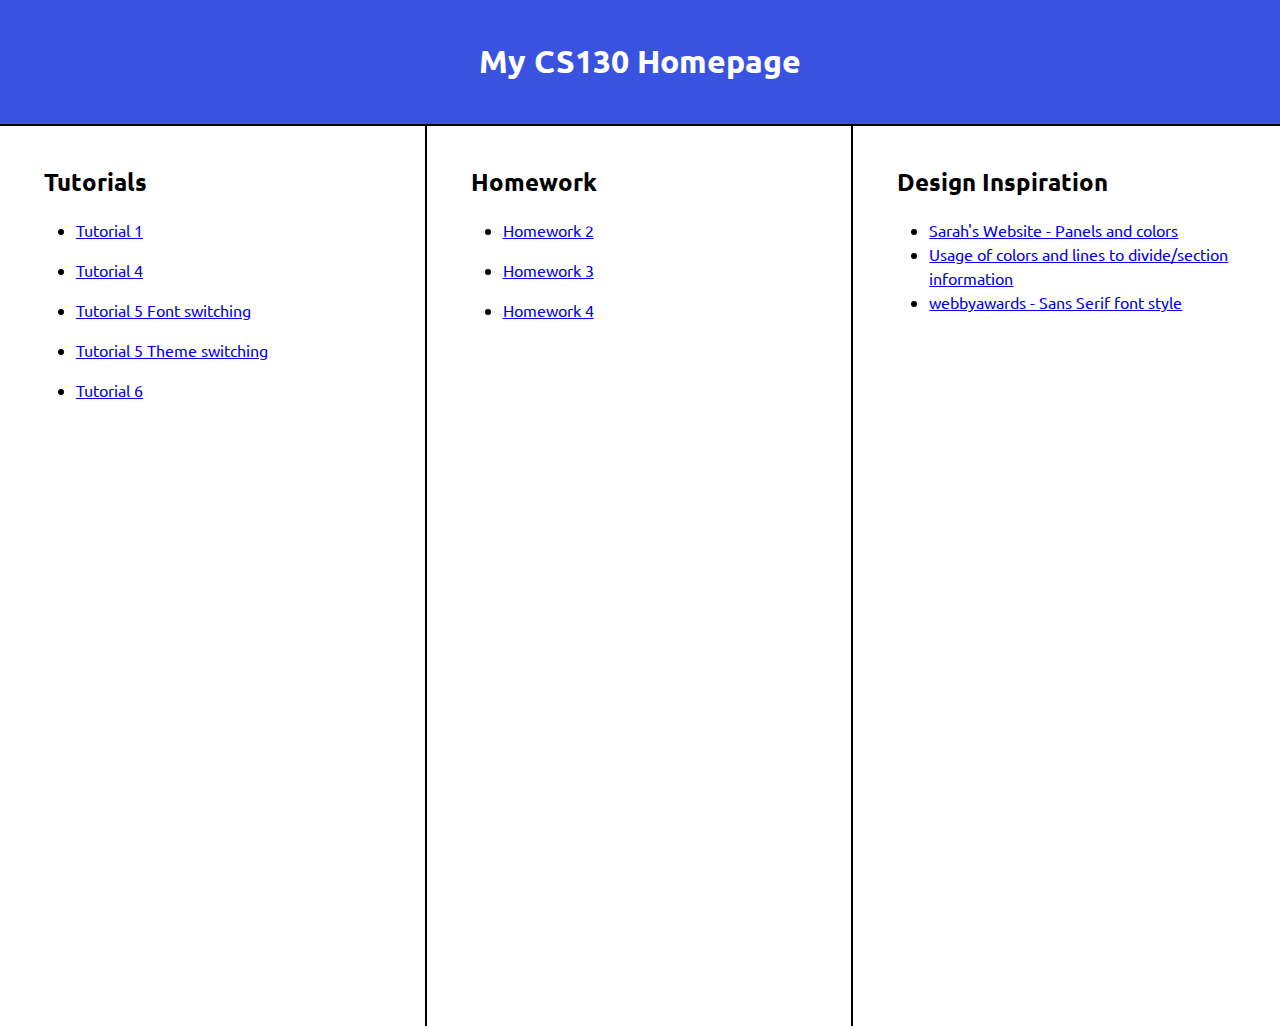
<file: index.html>
<!-- You're welcome to change any of this! -->
<!DOCTYPE html>
<html lang="en">
   <head>
        <!-- stylesheets and metadata go here -->
        <title>My CS130 Homepage</title>       
        <link rel="stylesheet" href="style.css">
        <link rel="preconnect" href="https://fonts.googleapis.com">
        <link rel="preconnect" href="https://fonts.gstatic.com" crossorigin>
        <link href="https://fonts.googleapis.com/css2?family=Ubuntu&display=swap" rel="stylesheet">
   </head>
   <body>
       <!-- HTML content tags go here. Change anything you want! -->
       <header>
           <h1>My CS130 Homepage</h1>
       </header> 
       <main>
            <section id="tutorials">
                <h2>Tutorials</h2>
                    <ul>
                        <li><a href="tutorials/tutorial01/index.html"> Tutorial 1</a></li>
                    </ul>
                    <ul>
                        <li><a href="tutorials/tutorial04/index.html"> Tutorial 4</a></li>
                    </ul>
                    <ul>
                        <li><a href="tutorials/tutorial05/01-font-switcher/index.html"> Tutorial 5 Font switching</a></li>
                    </ul>
                    <ul>
                        <li><a href="tutorials/tutorial05/02-theme-switcher/index.html"> Tutorial 5 Theme switching</a></li>
                    </ul>
                    <ul>
                        <li><a href="tutorials/tutorial06/index.html"> Tutorial 6</a></li>
                    </ul>
            </section>
            <section id="homework">
                <h2>Homework</h2>
                <ul>
                    <li><a href="hw02/index.html"> Homework 2</a></li>
                </ul>

                <ul>
                    <li><a href="hw03/index.html"> Homework 3</a></li>
                </ul>

                <ul>
                    <li><a href="hw04/your_task/index.html"> Homework 4</a></li>
                </ul>
                <!-- 
                    Links to your Homework assignments go here.
                    When you submit a new HW assignment, add a link to it here (if applicable)
                -->
            </section>
            <section id="inspiration">
                <h2>Design Inspiration</h2>
                    <ul>
                        <li><a href="https://vanwars.github.io/cs130-coursework/"> Sarah's Website - Panels and colors</a></li>
                        <li><a href="https://winners.webbyawards.com/2021/websites-and-mobile-sites/features-design/best-data-visualization/184028/johns-hopkins-coronavirus-resource-center">
                        Usage of colors and lines to divide/section information </a></li>
                        <li><a href="https://winners.webbyawards.com/winners"> webbyawards - Sans Serif font style</a></li>
                    </ul>
            </section>
        </main>
   </body>
</html>
</file>
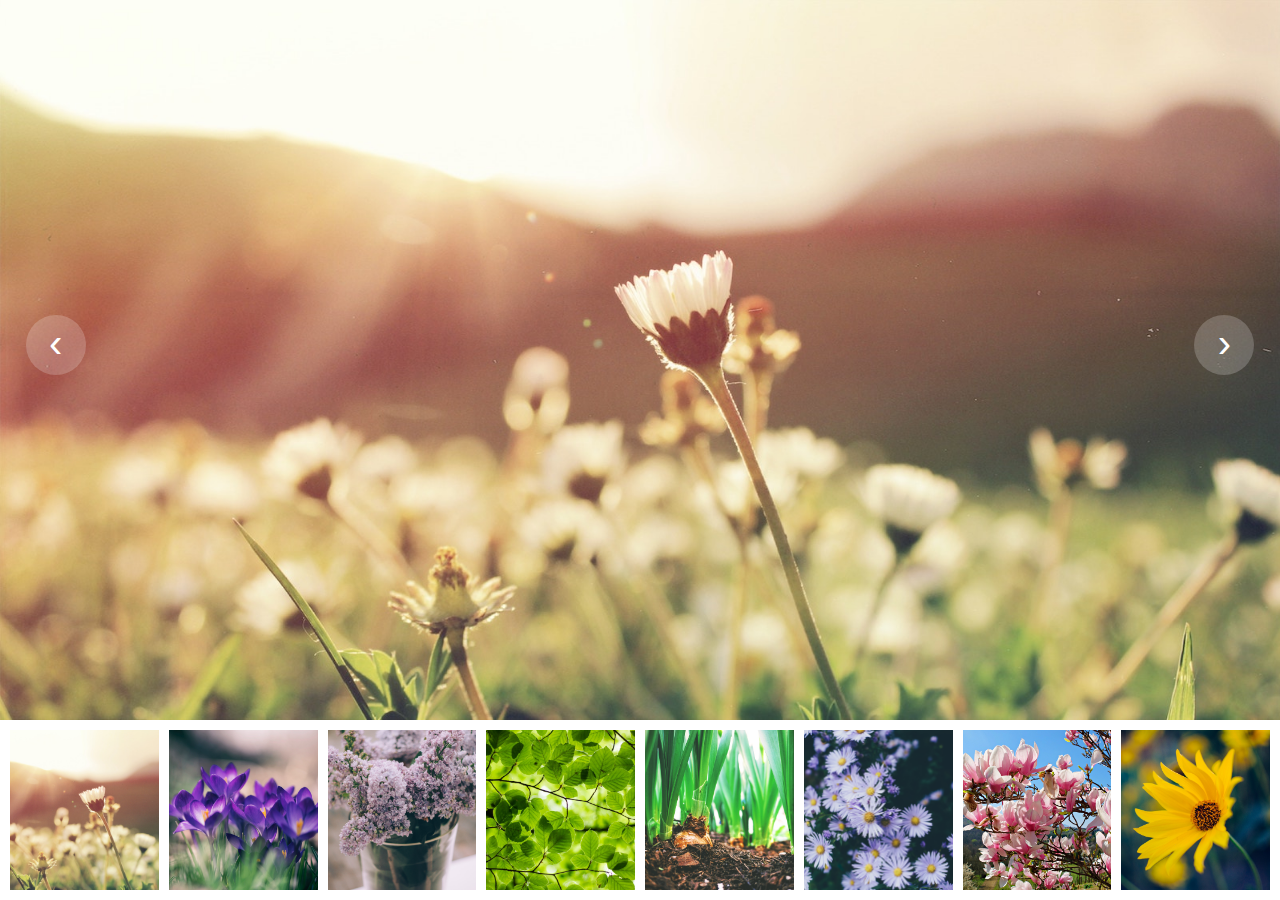
<file: hw03/index.html>
<!DOCTYPE html>
<html lang="en" dir="ltr">
    <head>
        <meta charset="utf-8">
        <title>Image Gallery</title>
        <meta name="viewport" content="width=device-width, initial-scale=1.0">
        <link rel="stylesheet" href="css/gallery.css">
        <script type="text/javascript" src="js/index.js" defer></script>
    </head>
    <body>
        <main>
            <!-- preview panel -->
            <section class="preview_box">
                <div class="featured_image" style="background-image:url('images/field1.jpg')"></div>
                <button class="prev">&lsaquo;</button>
                <button class="next">&rsaquo;</button>
            </section>

            <!-- thumbnails -->
            <ul class="cards"></ul>
        </main>
        
    </body>
</html>
</file>
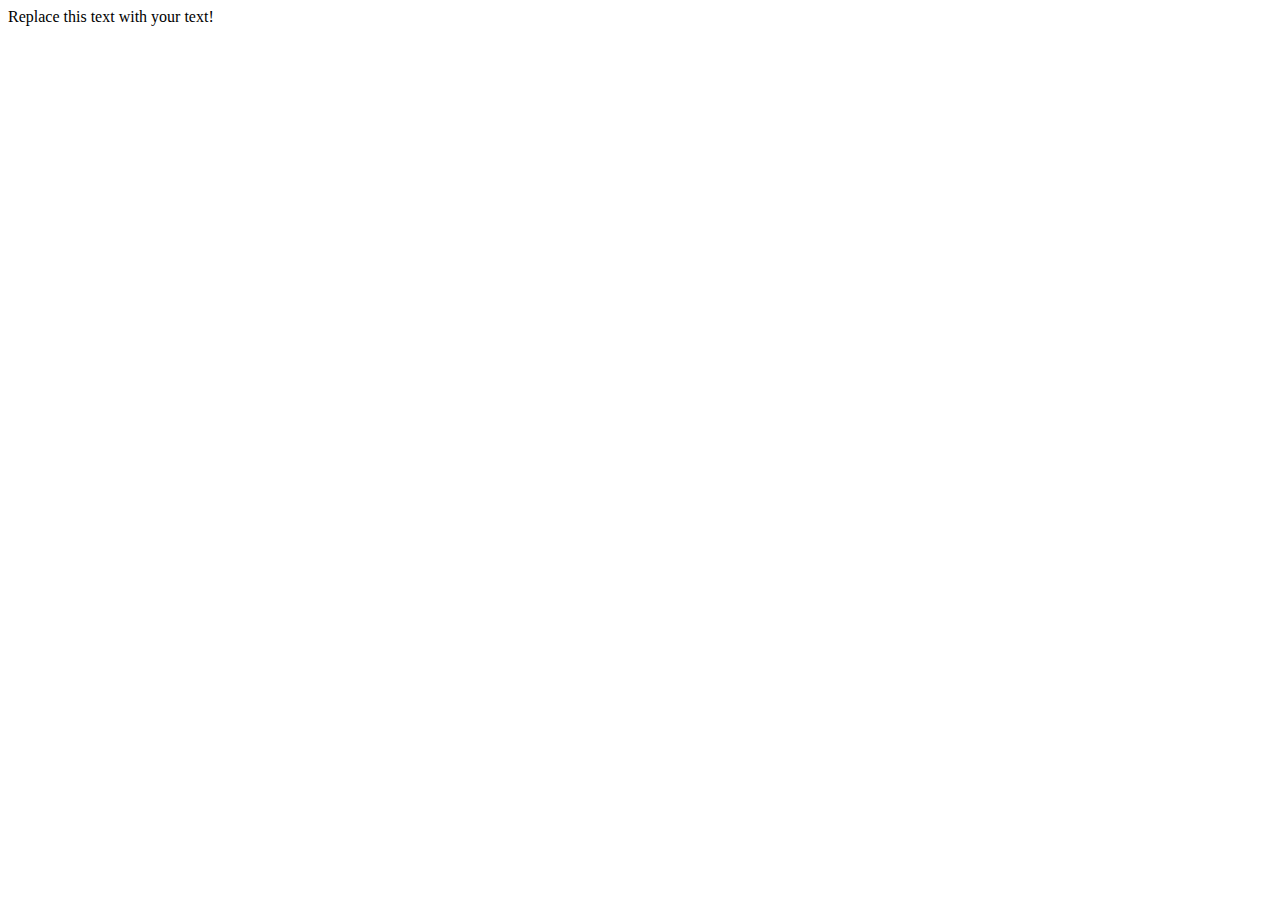
<file: lecture02/index.html>
<!DOCTYPE html>
<html lang="en">
    <head>
        <title>Hello world!</title>
        <link rel="stylesheet" href="styles.css" />
    </head>
    <body>
        Replace this text with your text!
        <!-- Your job:
        
        1. Add a heading and a paragraph element:
           https://eecs130.github.io/spring2022/html-reference/text-tags/

        2. Add 3 image tags. Two should link to images in the images folder,
           and one should link to an image on the internet:
           https://eecs130.github.io/spring2022/html-reference/images/

        3. Embed a YouTube or Vimeo video:
        https://eecs130.github.io/spring2022/html-reference/media-tags/

        4a. Add a list
        https://eecs130.github.io/spring2022/html-reference/compound-tags/

        4b. Add a table
        https://eecs130.github.io/spring2022/html-reference/compound-tags/

        5. Add some semantic tags to give your sections meaning
        https://eecs130.github.io/spring2022/html-reference/semantic-tags/

        6. If time, try to change the background color (hint: look at the stylesheet).
        
        -->
    </body>
</html>
</file>
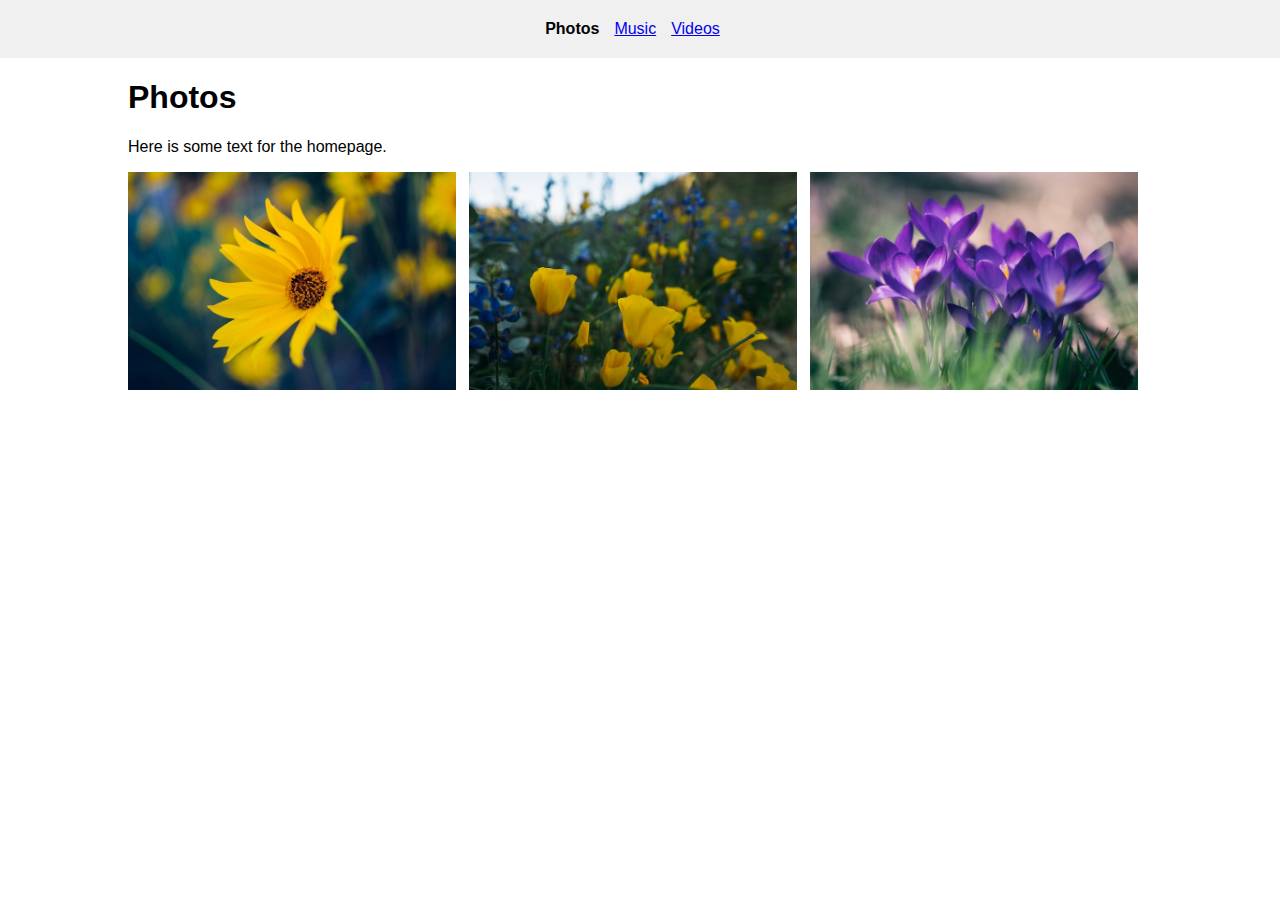
<file: tutorial01/index.html>
<!DOCTYPE html>
<html lang="en">
    
    <head>
        <!-- stylesheets and metadata go here -->
        
        <title>Photos</title>       
        <link rel="stylesheet" href="style.css">
    </head>
    <body>
        <!-- HTML content tags go here -->
        <nav class="navbar">
            <strong>Photos</strong>
            <a href="music.html">Music</a>
            <a href="videos.html">Videos</a>
        </nav>
        <main>
            <h1>Photos</h1>
            <p>Here is some text for the homepage.</p>

            <section class="photo-section">
                <!-- photos go here-->
                <img src="images/daisy.jpg" alt="daisy">
                <img src="images/poppies.jpg" alt="poppies">
                <img src="images/purple.jpg" alt="purple">
            </section>
        </main>
    </body>
</html>
</file>
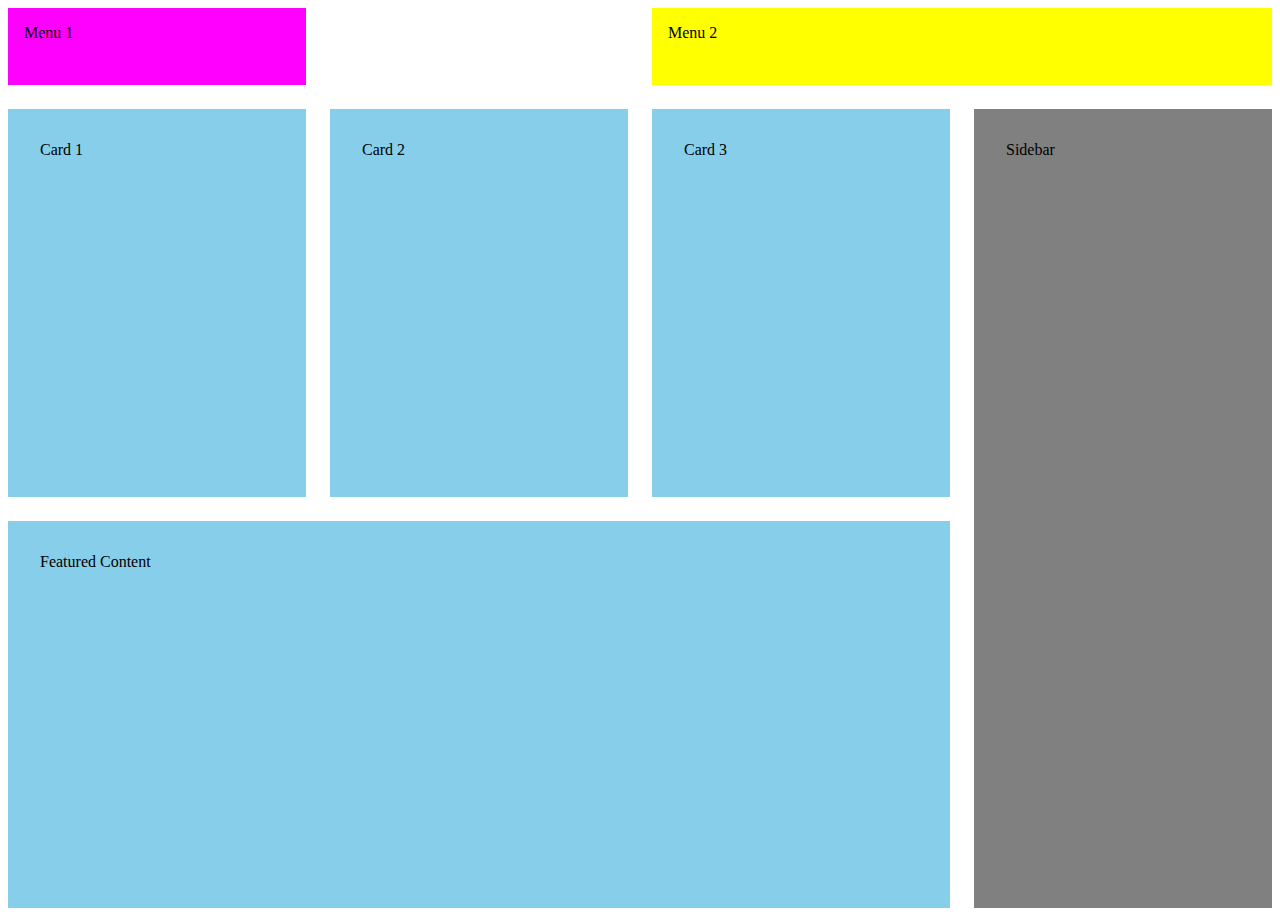
<file: tutorials/tutorial04/index.html>
<!DOCTYPE html>
<html lang="en" >
<head>
  <meta charset="UTF-8">
  <title>Tutorial 03</title>
  <link rel="stylesheet" href="./style.css">
  <meta name="viewport" content="width=device-width, initial-scale=1.0">

</head>
<body>
<!-- partial:index.partial.html -->
<!-- https://css-tricks.com/snippets/css/complete-guide-grid/ -->
<div class="container">
   <!-- left menu -->
   <section class="menu1">
      <div>Menu 1</div>
   </section>
   
   <!-- right menu -->
   <section class="menu2">
      <div>Menu 2</div>
   </section>

   <!-- card 1 -->
   <article class="card1">
      <section>Card 1</section>
   </article>

   <!-- card 2 -->
   <article class="card2">
      <section>Card 2</section>
   </article>

   <!-- card 3 -->
   <article class="card3">
      <section>Card 3</section>
   </article>
   
   <!-- main content on bottom -->
   <main class="main">
      <section>Featured Content</section>
   </main>
   
   <!-- right navigation bar -->
   <aside class="aside">
      <section>Sidebar</section>
   </aside>
</div>
<!-- partial -->
  
</body>
</html>
</file>
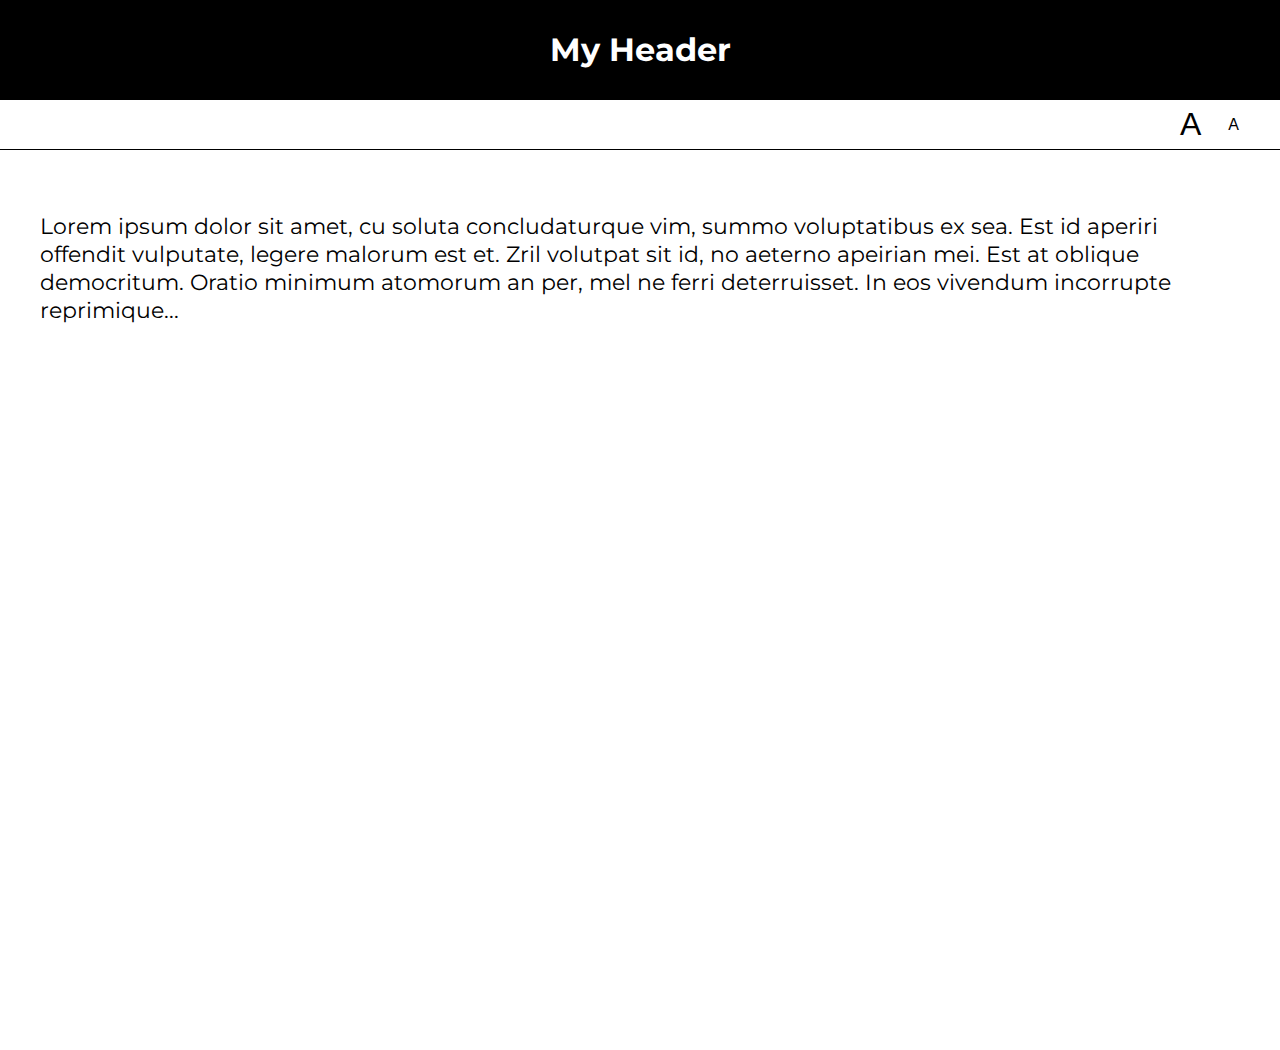
<file: tutorials/tutorial05/01-font-switcher/index.html>
<!DOCTYPE html>
<html lang="en">
<head>
    <meta charset="UTF-8">
    <title>Lab 05: Font Switcher</title>
      <link rel="stylesheet" href="../style.css">
      <script src="index.js" defer></script>
</head>
<body class="high-contrast">
    <div class="container">

        <header><h1>My Header</h1></header>

        <nav>
            <button id="a1" title="Make font bigger">A</button>
            <button id="a2" title="Make font smaller">A</button>
        </nav>

        <div class="content">
            <p>
                Lorem ipsum dolor sit amet, cu soluta concludaturque vim,
                summo voluptatibus ex sea. Est id aperiri offendit vulputate,
                legere malorum est et. Zril volutpat sit id, no aeterno apeirian
                mei. Est at oblique democritum. Oratio minimum atomorum an per,
                mel ne ferri deterruisset. In eos vivendum incorrupte reprimique...
            </p>
        </div>

    </div>
</body>
</html>
</file>
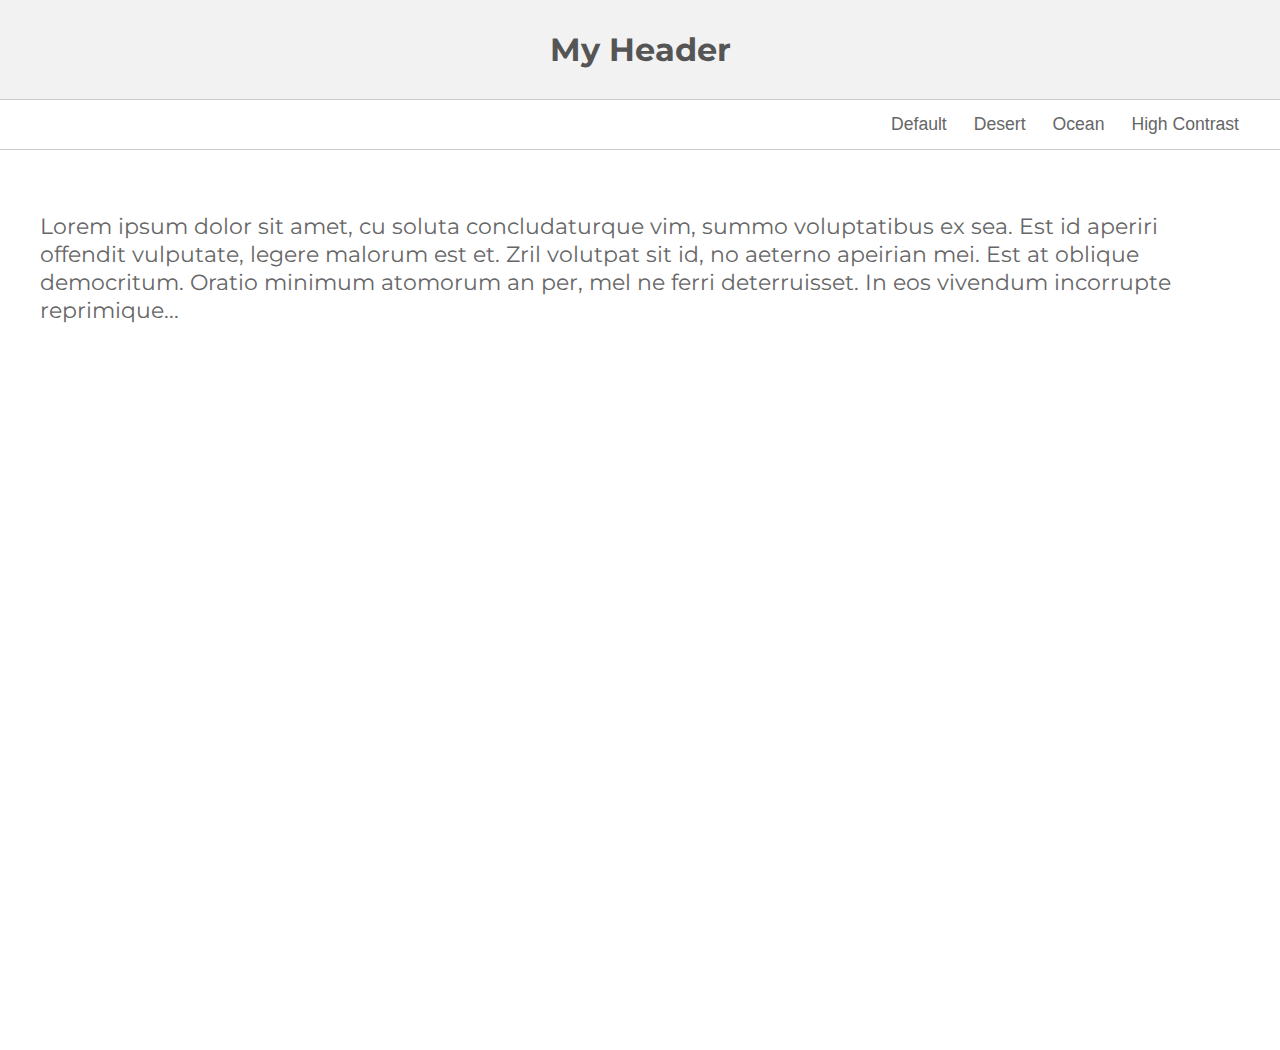
<file: tutorials/tutorial05/02-theme-switcher/index.html>
<!DOCTYPE html>
<html lang="en" >

<head>
    <meta charset="UTF-8">
    <title>Lab 05: Theme Switcher</title>
    <link rel="stylesheet" href="../style.css">
    <script src="index.js" defer></script>
  
</head>

<body>

    <section class="container">
        <header><h1>My Header</h1></header>
        <nav>
            <button id="default" title="Change to 'Default' theme">Default</button>
            <button id="desert" title="Change to 'Desert' theme">Desert</button>
            <button id="ocean" title="Change to 'Ocean' theme">Ocean</button>
            <button id="high-contrast" title="Change to 'High Contrast' theme">High Contrast</button>
        </nav>
        <div class="content">
            <p>Lorem ipsum dolor sit amet, cu soluta concludaturque vim, summo voluptatibus ex sea. Est id aperiri offendit vulputate, legere malorum est et. Zril volutpat sit id, no aeterno apeirian mei. Est at oblique democritum. Oratio minimum atomorum an per,
            mel ne ferri deterruisset. In eos vivendum incorrupte reprimique...</p>
        </div>
    </section>
</body>

</html>
</file>
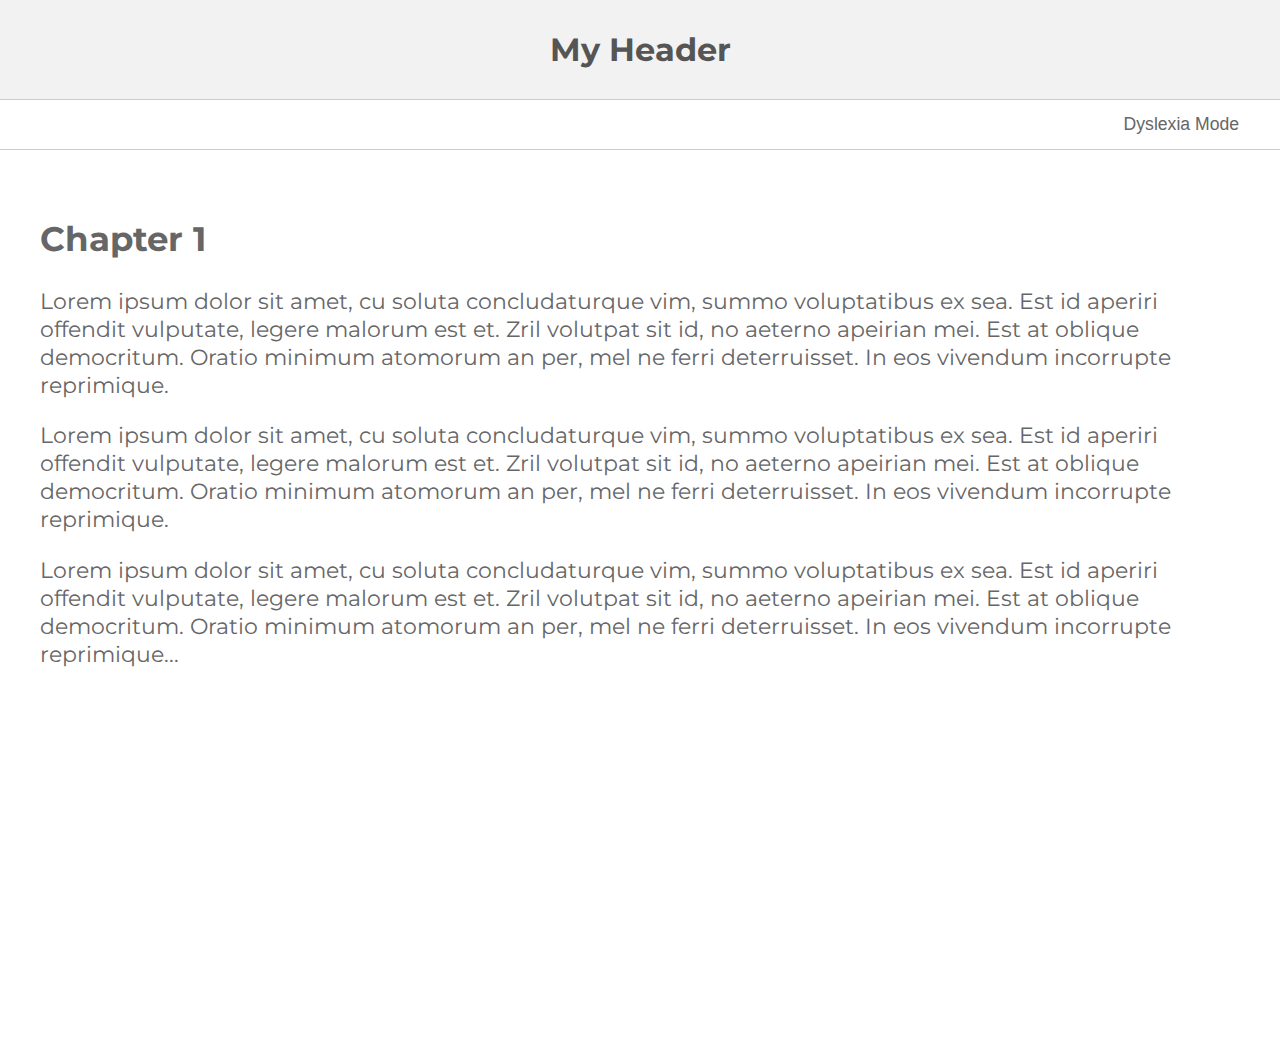
<file: tutorials/tutorial05/03-dyslexia-mode/index.html>
<!DOCTYPE html>
<html lang="en">
<head>
    <meta charset="UTF-8">
    <title>Lab 05: Dyslexia Mode</title>
      <link rel="stylesheet" href="../style.css">
      <script src="index.js" defer></script>
</head>
<body>
    <div class="container">

        <header><h1>My Header</h1></header>

        <nav>
            <button id="dyslexia-toggle" href="#">Dyslexia Mode</button>
        </nav>

        <div class="content">
            <h2>Chapter 1</h2>
            <p>
                Lorem ipsum dolor sit amet, cu soluta concludaturque vim,
                summo voluptatibus ex sea. Est id aperiri offendit vulputate,
                legere malorum est et. Zril volutpat sit id, no aeterno apeirian
                mei. Est at oblique democritum. Oratio minimum atomorum an per,
                mel ne ferri deterruisset. In eos vivendum incorrupte reprimique.

            </p>

            <p>
                Lorem ipsum dolor sit amet, cu soluta concludaturque vim,
                summo voluptatibus ex sea. Est id aperiri offendit vulputate,
                legere malorum est et. Zril volutpat sit id, no aeterno apeirian
                mei. Est at oblique democritum. Oratio minimum atomorum an per,
                mel ne ferri deterruisset. In eos vivendum incorrupte reprimique.
                
            </p>

            <p>
                Lorem ipsum dolor sit amet, cu soluta concludaturque vim,
                summo voluptatibus ex sea. Est id aperiri offendit vulputate,
                legere malorum est et. Zril volutpat sit id, no aeterno apeirian
                mei. Est at oblique democritum. Oratio minimum atomorum an per,
                mel ne ferri deterruisset. In eos vivendum incorrupte reprimique...
                
            </p>
        </div>

    </div>
</body>
</html>
</file>
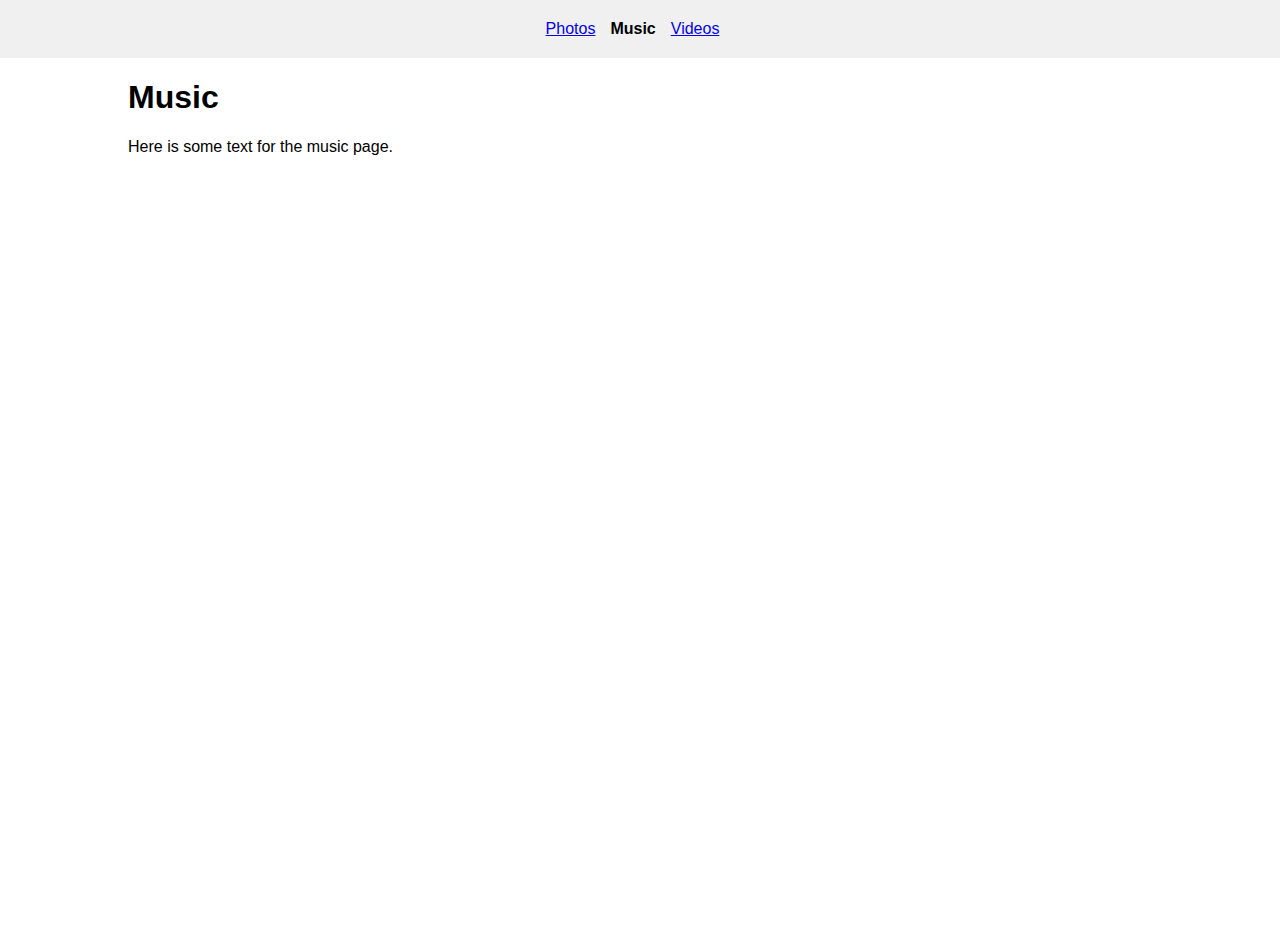
<file: tutorial01/music.html>
<!DOCTYPE html>
<html lang="en">
    <head>
        <!-- stylesheets and metadata go here -->
        <title>Music</title> 
        <link rel="stylesheet" href="style.css">
    </head>
    <body>
        <!-- HTML content tags go here -->
        <nav class="navbar">
            <a href="index.html">Photos</a>
            <strong>Music</strong>
            <a href="videos.html">Videos</a>
        </nav>
        <main>
            <h1>Music</h1>
            <p>Here is some text for the music page.</p>

            <section class="music-section">
                <!-- iframes of music players go here -->
                <iframe style="border-radius:12px" src="https://open.spotify.com/embed/track/37BZB0z9T8Xu7U3e65qxFy?utm_source=generator" width="100%" height="380" frameBorder="0" allowfullscreen="" allow="autoplay; clipboard-write; encrypted-media; fullscreen; picture-in-picture"></iframe>
                <iframe style="border-radius:12px" src="https://open.spotify.com/embed/track/4oDZ5L8izBals6jKBJDBcX?utm_source=generator" width="100%" height="380" frameBorder="0" allowfullscreen="" allow="autoplay; clipboard-write; encrypted-media; fullscreen; picture-in-picture"></iframe>
            </section>
        </main>
    </body>
</html>
</file>
<file: style.css>
/* You're welcome to change any of this! */
* {
    box-sizing: border-box;
    font-family: 'Ubuntu', sans-serif;
}

main {
    display: grid;
    grid-template-columns: 1fr 1fr 1fr;
    
}

 
header {
    background-color: rgb(57, 82, 224);
    color: white;
    text-align: center;
    border-bottom: solid 2px;
    border-color: black ;
}

body {
    margin: 0px;    
}
header, section {
    padding: 20px;
}

section {
    min-height: 100vh;
}
h2 {
    margin-left: 1em;
}

#tutorials, #homework {
    border-right: solid 2px;
    border-color:black;
}


p, li {
    line-height: 1.5em;
}

ul {
    margin-left: 1em;
}
</file>
<file: hw03/css/gallery.css>
body {
    height:100%;
    margin:0;
    padding:0;
}
body * {
    box-sizing: border-box;
    /* border: solid 1px #000; */
}
main {
    display: grid;
    grid-template-columns: 1fr;
    grid-template-rows: auto 20vh;
    grid-template-areas:
      "top"
      "bottom";
    height: 100vh;
    width: 100vw;
}
#featured {
    grid-area: top;
}
.cards {
    grid-area: bottom;
    display: flex;
    flex-wrap: wrap;
    margin: 0;
    padding-left: 10px;
    padding-top: 10px;
    list-style: none;
}
.card {
    width: 12.5%;
    height: 100%;
    padding-bottom: 10px;
    padding-right: 10px;
}
.image {
    background-size: cover;
    background-position: center;
    width: 100%;
    height: 100%;
    cursor: pointer;
    border: none;
}
.image.active {
    border: solid 5px black;
}

.image:hover {
    opacity: 0.7;
}


.preview_box {
    width: 100%;
    height: 100%;
}

.featured_image {
    width: 100%;
    height: 100%;
    background-size: cover;
    background-position: center;
    cursor: pointer;
}

.next, .prev, .close {
    position: absolute;
    color: white;
    border-width: 0px;
    font-size: 2.5em;
}
.next, .prev {
    background: rgba(255,255,255,0.2);
    border-radius: 60px;
    width: 60px;
    height: 60px;
    padding-bottom: 5px;
}
.next:hover, .prev:hover, .close:hover {
    background: rgba(255,255,255,0.4);
}
.prev {
    top: 35vh;
    left: 2vw;
}
.next {
    top: 35vh;
    right: 2vw;
}




/* Media Queries */
@media (max-width: 800px) {
    main {
        grid-template-rows: 1fr;
        grid-template-areas:
          "top";
    }
    main .cards { display: none; }
}
</file>
<file: lecture02/styles.css>
body {
    background: white;
}
</file>
<file: tutorial01/style.css>
body {
    font-family: Arial, Helvetica, sans-serif;
    margin: 0;
}

.navbar {
    padding: 20px;
    background-color: #F0F0F0;
    display: flex;
    align-items: center;
    justify-content: center;
}
.navbar a, .navbar strong {
    margin-right: 15px;
}

.photo-section {
    display: flex;
    width: 100%;
    flex-direction: row;
}
.photo-section img {
    width: 32%;
    margin-right: 1.3%;
}

main {
    padding-right: 10vw;
    padding-left: 10vw;
}
</file>
<file: tutorials/tutorial04/style.css>
.container {
   display: grid;
/* grid-template-columns: ???;
   grid-template-rows: ???;
   grid-template-areas: ???; 
*/
   grid-template-columns: 1fr 1fr 1fr 1fr;
   grid-template-rows: 1fr 5fr 5fr;
   grid-template-areas: 
   "menu1 . menu2 menu2"
   "card1 card2 card3 aside"
   "main main main aside"; 
   min-height: 100vh;
   grid-gap: 1.5em;
}

article, aside, section, main {
   display: flex;
   padding: 1em;
}

@media (max-width: 1024px) {
   /* tablet layout here */
   .container {
      grid-template-columns: 1fr 1fr;
      grid-template-rows: 0.5fr 0.25fr 4fr 3fr 0.5fr;
      grid-template-areas: 
      "menu1 menu2"
      "aside aside"
      "card1 card2"
      "main main"
      "card3 card3";          
      grid-gap: 1em;
      min-height: 100vh;
   }
}

.menu1{
   grid-area: menu1;
   background-color: magenta;
}

.menu2 {
   grid-area: menu2;
   background-color: yellow;
}

article, main{
   background-color: skyblue;
}

.main {
   grid-area: main;
}

.card1{
   grid-area: card1;
}
.card2{
   grid-area: card2;
}

.card3 {
   grid-area: card3;
}

aside{
   background-color: gray;
   grid-area: aside;
}



@media (max-width: 600px) {
   /* phone layout */
   .container {
      grid-template-columns: 0.25fr 1fr;
      grid-template-rows: 0.25fr 0.25fr 1fr 1fr 1fr 1fr;
      grid-template-areas: 
      "menu1 ."
      "menu2 menu2"
      "main main"
      "card1 card1"
      "card2 card2"
      "card3 card3" 
      "aside aside";         
      grid-gap: 1em;
      min-height: 100vh;
   }
}
</file>
<file: tutorials/tutorial05/style.css>
@import url(https://fonts.googleapis.com/css?family=Montserrat:400,700);

document, body {
   margin: 0px;
   font-family: 'Montserrat';
}

body * {
   box-sizing: border-box;
}

.container {
    min-height: 100vh;
    display: flex;
    flex-direction: column;
}

header, nav {
   display: flex;
   justify-content: center;
   height: 100%;
}

header {
    align-items: center;
    color: #555;
    border-bottom: solid 1px #CCC;
    background-color: #F2F2F2;
    height: 100px;
}
nav {
    height: 50px;
    border-bottom: solid 1px #CCC;
    justify-content: flex-end;
    padding-right: 20px;
}

button {
    background-color: transparent;
    border: 0px;
    text-decoration: none;
    font-size: 1.1em;
    color: #666;
    margin-right: 15px;
}

#a1 {
   font-size: 2em;
}
#a2 {
   font-size: 1em;
}

.content {
   padding: 40px;
   font-size: 1.4em;
   color: #666;
   min-height: 100vh;
}


/******************/
/* Custom Classes */
/******************/

.ocean header {
   background: #434a6c;
   color: white;
   font-family: 'Montserrat';
}
.ocean button, .ocean .content {
    color: #434a6c;
}
.ocean .content {
   background: #99cccc;
   line-height: 1.6em;
}
.ocean header, .ocean nav {
    border-bottom: solid 1px #434a6c;
}

.desert header {
    background: #A8651E;
    color: #EFDEC2;
}
.desert button {
    color: #A8651E;
}
.desert .content {
    background: #EFDEC2;
    color: #A8651E;
}
.desert header, .desert nav {
    border-bottom: solid 1px #774713;
}

.high-contrast header {
    background: black;
    color: white;
}
.high-contrast .content {
    background: white;
    color: black;
}
.high-contrast header, .high-contrast nav {
    border-bottom: solid 1px black;
}
.high-contrast header {
    background: black;
    color: white;
}
.high-contrast button {
    color: black;
}

.dyslexia-mode {
    letter-spacing: 0.35ch;
    word-spacing: 1.225ch; /* 3.5x letter-spacing */
    font-variant-ligatures: none; /* explicitly disable ligatures */
}
</file>
